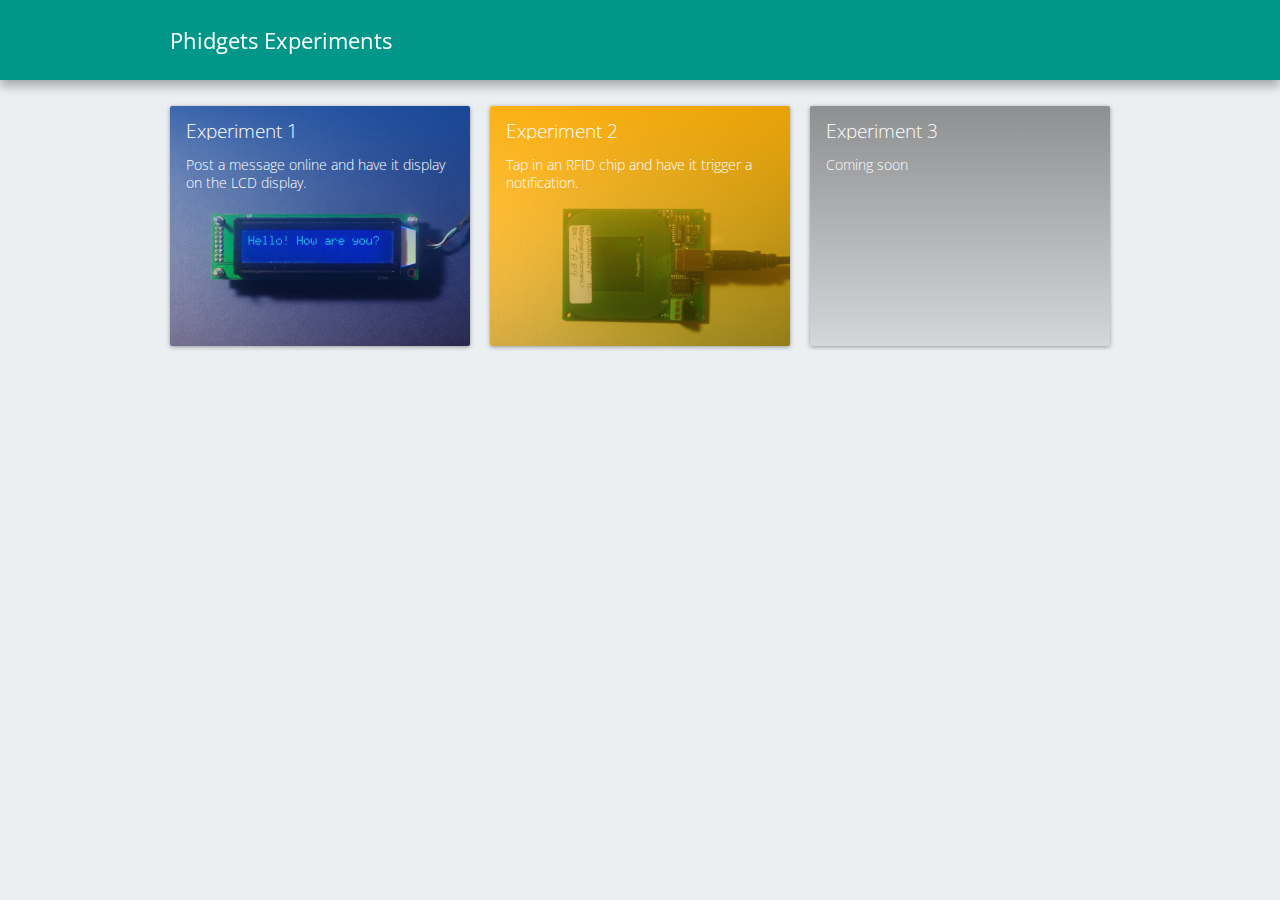
<file: index.html>
<html>
<head>

	<meta name="viewport" content="width=device-width, initial-scale=1.0">

	<link rel="import" href="http://www.polymer-project.org/components/paper-ripple/paper-ripple.html">
	<link href='http://fonts.googleapis.com/css?family=Open+Sans:400,600,300' rel='stylesheet' type='text/css'>
	
	<link rel="stylesheet" type="text/css" href="style.css">

</head>
<body>
	<header class="green shadow2">
		<div class="wrapper">
			<div class="title">Phidgets Experiments</div>
		</div>
	</header>
	
	<div class="wrapper padding">

		<!-- Experiment 1 -->
		<div class="card link shadow1" style="background:-webkit-linear-gradient(top, rgba(13,71,161,0.8) 0%, rgba(13,71,161,0) 100%), url(experiment01.jpg); background-size:100%;" onclick="loadPage('experiment01');">			
			<div class="title">Experiment 1</div>
			<div>Post a message online and have it display on the LCD display.</div>
			<paper-ripple fit></paper-ripple>
		</div>

		<!-- Experiment 2 -->
		<div class="card link shadow1" style="background:-webkit-linear-gradient(top, rgba(249,168,2,0.8) 0%, rgba(249,168,2,0) 100%), url(experiment02.jpg); background-size:100%;" onclick="loadPage('experiment02');">		
			<div class="title">Experiment 2</div>
			<div>Tap in an RFID chip and have it trigger a notification.</div>
			<paper-ripple fit></paper-ripple>
		</div>

		<!-- Experiment 3 -->
		<div class="card shadow1" style="background:-webkit-linear-gradient(top, rgba(0,0,0,0.4) 0%, rgba(0,0,0,0.1) 100%);">		
				<div class="title">Experiment 3</div>
				<div>Coming soon</div>
		</div>

	</div>	

<script src="https://ajax.googleapis.com/ajax/libs/jquery/2.1.3/jquery.min.js"></script>
<script>

// delay to allow for page ripple effect to finish.
function loadPage(url) {
	redirectTime = "150";
	redirectURL = url;
	setTimeout("location.href = redirectURL;",redirectTime);
}

</script>

</body>
</html>
</file>
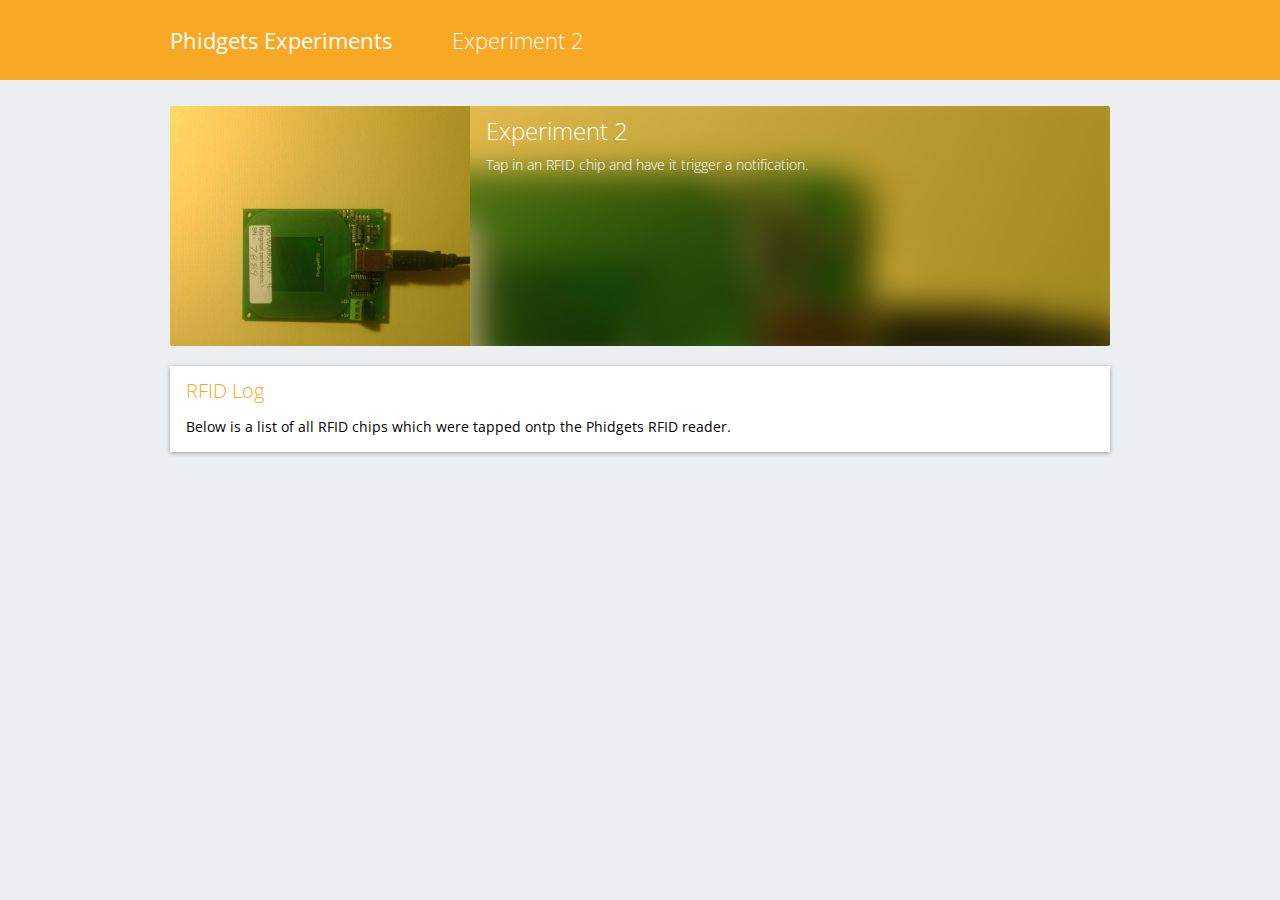
<file: experiment02/index.html>
<html>
<head>

	<meta name="viewport" content="width=device-width, initial-scale=1.0">

	<link rel="import" href="http://www.polymer-project.org/components/paper-ripple/paper-ripple.html">
	<link href='http://fonts.googleapis.com/css?family=Open+Sans:400,600,300' rel='stylesheet' type='text/css'>
	
	<link rel="stylesheet" type="text/css" href="../style.css">

</head>
<body>

	<header class="yellow">
		<div class="wrapper">
			<div class="title link" onclick="loadPage('http://www.matthewpateman.com/phidgets');">
				<div class="icon"></div>
				<div class="text">Phidgets Experiments</div>
				<paper-ripple fit></paper-ripple>
			</div>
			<div class="title2">Experiment 2
			</div>
		</div>
	</header>
		<div class="wrapper padding">

			<div class="experiment card">				
				<div class="background" style="background:url(../experiment02.jpg); background-repeat: no-repeat; background-size: 100%; background-position:50% 50%;"></div>
				<div class="image" style="background:url(../experiment02.jpg); background-size:100%"></div>
				<idv class="text">
					<div class="title">Experiment 2</div>
					<div>Tap in an RFID chip and have it trigger a notification.</div>
				</div>		
			
<ul id="list" class="shadow1">
	<li><h1 class="yellow">RFID Log</h1>Below is a list of all RFID chips which were tapped ontp the Phidgets RFID reader.</li>
</ul>
</div>
<script src="https://ajax.googleapis.com/ajax/libs/jquery/2.1.3/jquery.min.js"></script>
<script>
$(document).ready(function() {

	var downloadedText = "";

	window.setInterval(function(){
  $.ajax({
            url : "file.txt",
            dataType: "text",
            success : function (data) {

            	if (downloadedText != data) {
            		console.log(downloadedText)
            		$("#list").append('<li>' + data + '</li>');
            		downloadedText = data;
            		console.log("updated " + downloadedText)

            	}
            	else {
            		console.log("no change");
            	}
                
            }
        });

}, 1000);

}); 

function loadPage(url) {
	redirectTime = "150";
	redirectURL = url;
	setTimeout("location.href = redirectURL;",redirectTime);
}

</script>
</body>
</file>
<file: style.css>
/* Eric Meyer's Reset CSS v2.0 - http://cssreset.com */
	html,body,div,span,applet,object,iframe,h1,h2,h3,h4,h5,h6,p,blockquote,pre,a,abbr,acronym,address,big,cite,code,del,dfn,em,img,ins,kbd,q,s,samp,small,strike,strong,sub,sup,tt,var,b,u,i,center,dl,dt,dd,ol,ul,li,fieldset,form,label,legend,table,caption,tbody,tfoot,thead,tr,th,td,article,aside,canvas,details,embed,figure,figcaption,footer,header,hgroup,menu,nav,output,ruby,section,summary,time,mark,audio,video{border:0;font-size:100%;font:inherit;vertical-align:baseline;margin:0;padding:0}article,aside,details,figcaption,figure,footer,header,hgroup,menu,nav,section{display:block}body{line-height:1}ol,ul{list-style:none}blockquote,q{quotes:none}blockquote:before,blockquote:after,q:before,q:after{content:none}table{border-collapse:collapse;border-spacing:0}
	/* end of reset */

	body {background: #ECEFF1; font-family: 'Open Sans'; font-weight: 300; font-size: 14px; line-height: 18px;


}

.clear {clear: both; height: 0px; width: 0;}

/* Shadows */

  .shadow1 { box-shadow: 0 1px 4px 0 rgba(0, 0, 0, 0.37); }
  .shadow2 { box-shadow: 0 6px 10px 0 rgba(0, 0, 0, 0.3); }
  .shadow3 { box-shadow: 0 13px 25px 0 rgba(0, 0, 0, 0.3); }

	strong {font-weight: 400;}

/* Wrapper & Padding */

  .wrapper {
    transition: width 0.2s;
    transition-timing-function: ease;
  }

  .padding {padding-top: 96px; }

/* Header */

	header {height: 80px; color: #FFF; position: fixed; top:0; width: 100%; z-index: 3;}
	
	header > .wrapper > .title {
    padding: 0 10px; line-height: 80px; font-size: 22px; font-weight: 400; position: relative; float: left;
  }

  header > .wrapper > .title > .icon {
  	display: none;
  	width:40px;
  	height: 80px;
  	background: url('data:image/svg+xml;utf8, <svg version="1.1" id="Layer_1" xmlns="http://www.w3.org/2000/svg" xmlns:xlink="http://www.w3.org/1999/xlink" x="0px" y="0px" viewBox="0 0 40 80" enable-background="new 0 0 40 80" xml:space="preserve"><path fill="#FFFFFF" d="M31,54H9V40H4.6L20,24.6L35.4,40H31V54z M11,52h18V38h1.6L20,27.4L9.4,38H11V52z"/></svg>');
  	background-repeat: no-repeat;
  }


  header > .wrapper > .title2 {padding: 0 10px 0 50px; line-height: 80px; font-size: 22px; font-weight: 300; position: relative; float: left;
  	background: url('data:image/svg+xml;utf8, <svg version="1.1" id="Layer_1" xmlns="http://www.w3.org/2000/svg" xmlns:xlink="http://www.w3.org/1999/xlink" x="0px" y="0px" viewBox="0 0 40 80" enable-background="new 0 0 40 80" xml:space="preserve"><polygon fill="#FFFFFF" points="13.7,53.8 12.7,52.9 25.5,40.1 12.6,27.1 13.5,26.2 27.4,40.1 "/></svg>');
  	background-repeat: no-repeat;
  	font-weight: 100;
  }

  header.blue {background: #0D47A1;}
  header.green {background: #009688;}
  header.yellow {background: #F9A825;}

/* Home Cards */

  .card {
    display: inline-block;
    background: white;
    box-sizing: border-box;
    width: 300px;
    margin: 10px;
    padding: 16px;
    border-radius: 2px;
    transition: box-shadow 0.3s;
    height: 240px; 
    color: #FFF;
    position: relative;
    float: left;
  }
  
  .card > .title {font-size: 19px; margin-bottom: 16px; overflow: hidden;}

  .card > .button {width: 90px; float: right; color: #4285f4; text-align: center; height: 32px; line-height: 32px; font-weight: 500;}

  .card > paper-ripple {
      overflow: hidden;
      color: #FFF;
  }

/* Experiment Overview */

  .experiment {
    width: calc(100% - 20px); height: 240px; background: #FFF; margin: 10px; padding: 0px !important; position: relative; overflow: hidden;
  }

  .experiment > .background {
    width: calc(100% + 50px); height: 290px; position: absolute; top: -25px; left:-25px; background-repeat: no-repeat; -webkit-filter: blur(15px);
  }

  .experiment > .image{
    width: 300px; height: 240px; position: absolute; top: 0; left:0; background-repeat: no-repeat;;
  }

  .experiment > .text {
    width: 640px; height: 240px; position: absolute; top:0px; left:300px; color: #FFF; box-sizing:border-box; padding: 16px;
  }

    .experiment > .text > .title{
    font-size: 24px; margin-bottom: 16px;
  }

	.link {cursor: pointer;}

/* List */

  #list {
    display: inline-block;
    background: white;
    box-sizing: border-box;
    width: calc(100% - 20px);
    border-radius: 2px;
    margin:10px;
  }

  #list li {background: white;
    box-sizing: border-box;
    font-weight: 400;
    padding: 16px; border-bottom: 1px solid #E0E0E0;
  }
 
  #list li strong {font-weight: 600;}
   
  #list li:last-child {border-bottom: none;}


h1{font-size: 20px; font-weight: 300; padding-bottom: 18px;}

h1.yellow {color: #F9A825;}
h1.blue {color:#1976D2;}

/* Form */


form div {
      font-family: 'Open Sans', sans-serif;
      width:100%;
      height:50px;
      padding: 0;
      top:-10px;
      
      position:relative;
      box-sizing:border-box;
    }

    form div:last-child {
      border-bottom: none;
    }

  form div label {
    width:100%;
      display:block;
      color: #FFF;
      position:absolute;
      float:none;
      top:10px;
      font-size:12px;
      font-weight:600;
      margin:0;
      padding:0;
    
      -webkit-transition: all 0.2s ease-out;
         -moz-transition: all 0.2s ease-out;  
        transition: all 0.2s ease-out;

  }

  form div .delete {
    width:100%;
    text-align: center;
  }

  form div.hasContent label, .form div label.show {
      top:5px;
      color: rgba(0,0,0,1);
  }

  form div input {
    float: none;
    border: none;
      display:block;
      position:absolute;
      font-size:14px;
      padding: 25px 0px 5px 0px !important;
    margin: 0 !important;
      width:100%;
      box-sizing:border-box;
      font-weight:400;
      font-family: 'Open Sans', sans-serif;
      outline:none;
      color:#333;
      background: none;
  }

  form input[type='submit'] {
    line-height: 24px;
    font-family: 'Open Sans';
      display:block;
      position:relative;
      padding:10px !important;
      margin: 10px 0 0 !important;
      font-size:14px;
      box-sizing:border-box;
      width:auto;
      box-sizing:border-box;
      outline:none;
      border: none;
      color: #FFF;
      background: #0D47A1;
      float: left;
      box-shadow: 0 1px 4px 0 rgba(0, 0, 0, 0.37);
      border-radius: 2px;
      transition: box-shadow 0.3s;
  }

  form input[type='submit']:hover {
      box-shadow: 0 6px 10px 0 rgba(0, 0, 0, 0.3);
  }

  form div select {
    float: none;
      height: 49px;
      background: rgba(0,0,0,0) url('data:image/svg+xml;utf8,<svg version="1.1" id="Layer_1" xmlns="http://www.w3.org/2000/svg" xmlns:xlink="http://www.w3.org/1999/xlink" x="0px" y="0px" width="15px" height="15px" viewBox="0 0 15 15" enable-background="new 0 0 15 15" xml:space="preserve"><polygon fill="#333333" points="7.5,11.83 5,7.5 2.5,3.17 7.5,3.17 12.5,3.17 10,7.5 "/></svg>') no-repeat calc(100% - 10px) center;
    -webkit-appearance: none;
      font-size:16px;
      border:none;
      padding:20px 10px 7px 10px;
      margin: 0 0 0 -10px !important;
      border-radius: 0;
      width:100%;
      box-sizing:border-box;
      font-weight:400;
      font-family: 'Open Sans', sans-serif;
      outline:none;
      color:#333;
  }


@media screen and (min-width: 960px) {

        	.wrapper {width:960px; margin: 0 auto; box-sizing:border-box;}

        	
}

@media screen and (min-width: 640px) and (max-width: 959px) {

        	.wrapper {width:640px; margin: 0 auto; box-sizing:border-box;}

            .experiment > .text {
    width: 320px; 
  }

}


@media screen and (max-width: 639px) {

        	.wrapper {width:320px; margin: 0 auto; box-sizing:border-box;}

        	header > .wrapper > .title > .icon{display: block;}
        	header > .wrapper > .title > .text {display: none;}



  

  .experiment > .image{
    display: none;
  }

  .experiment > .text {
    width: 100%; left:0;
  }
}
</file>
